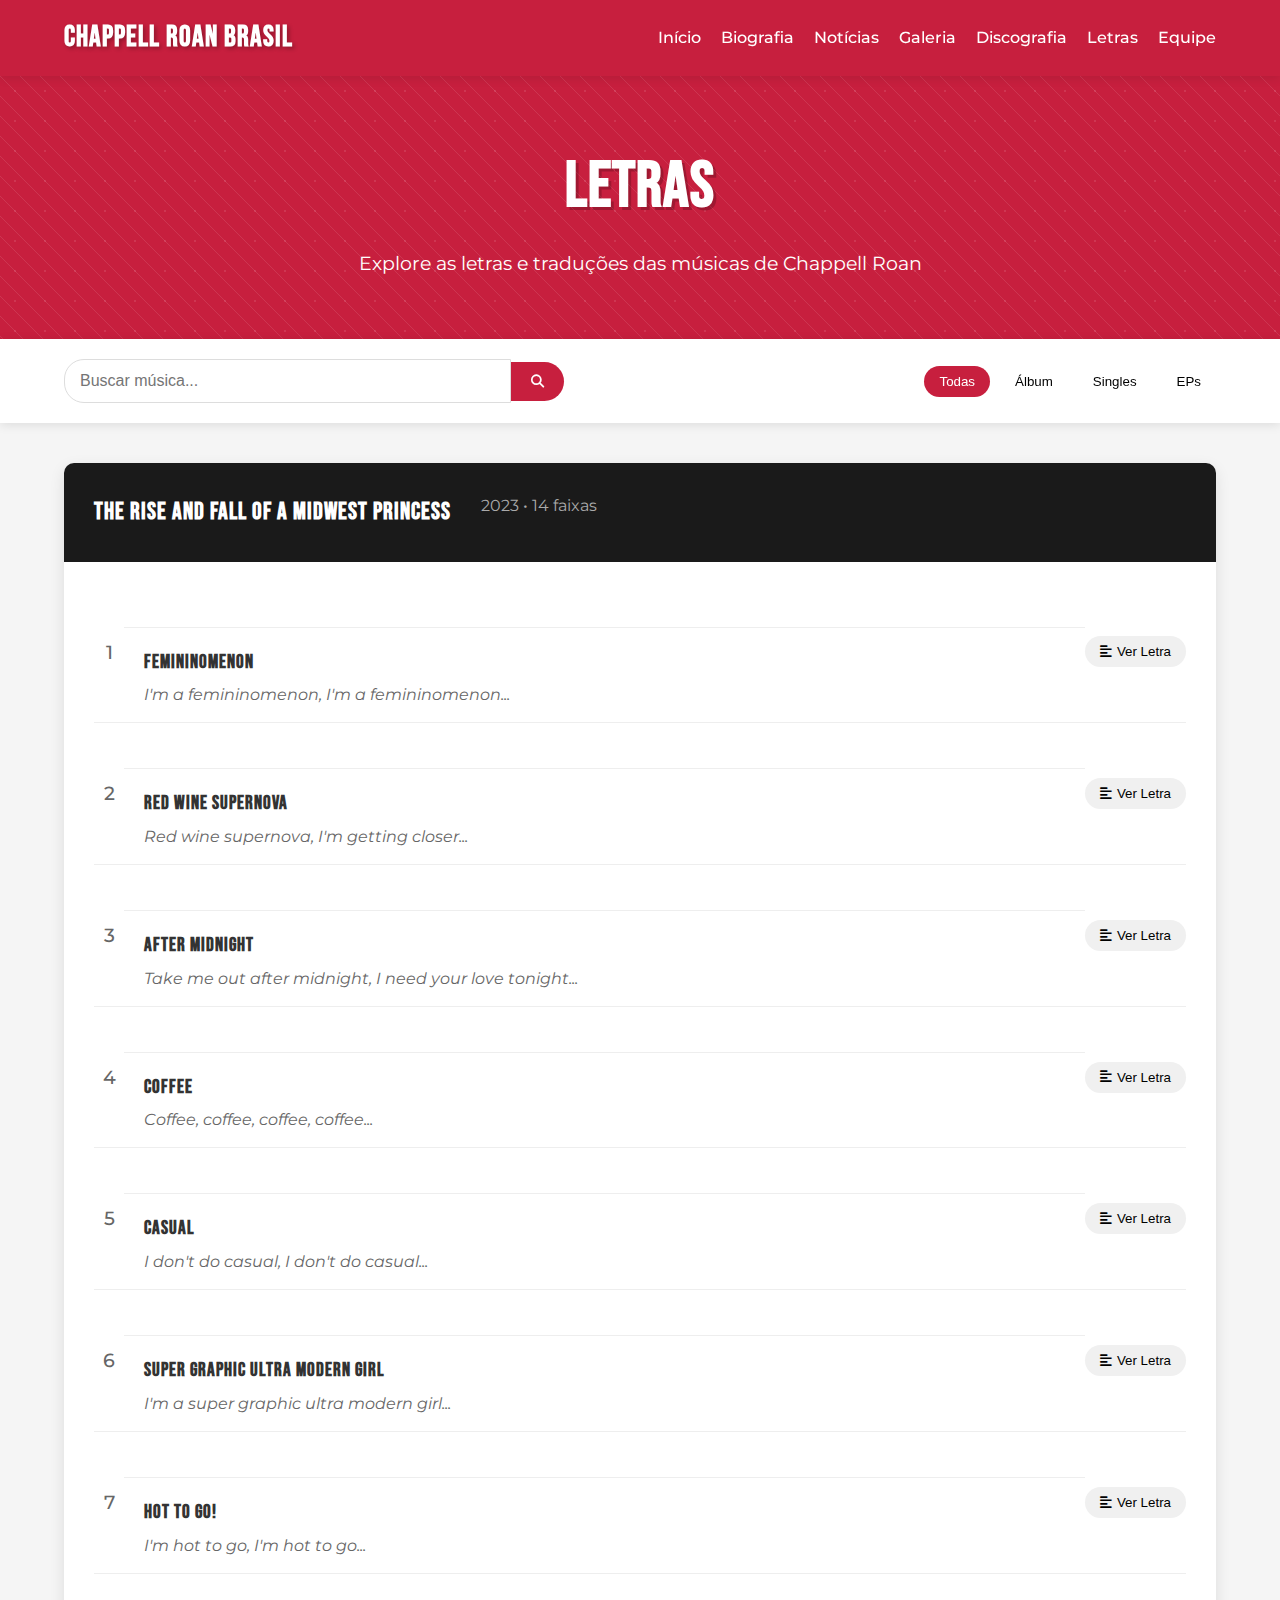
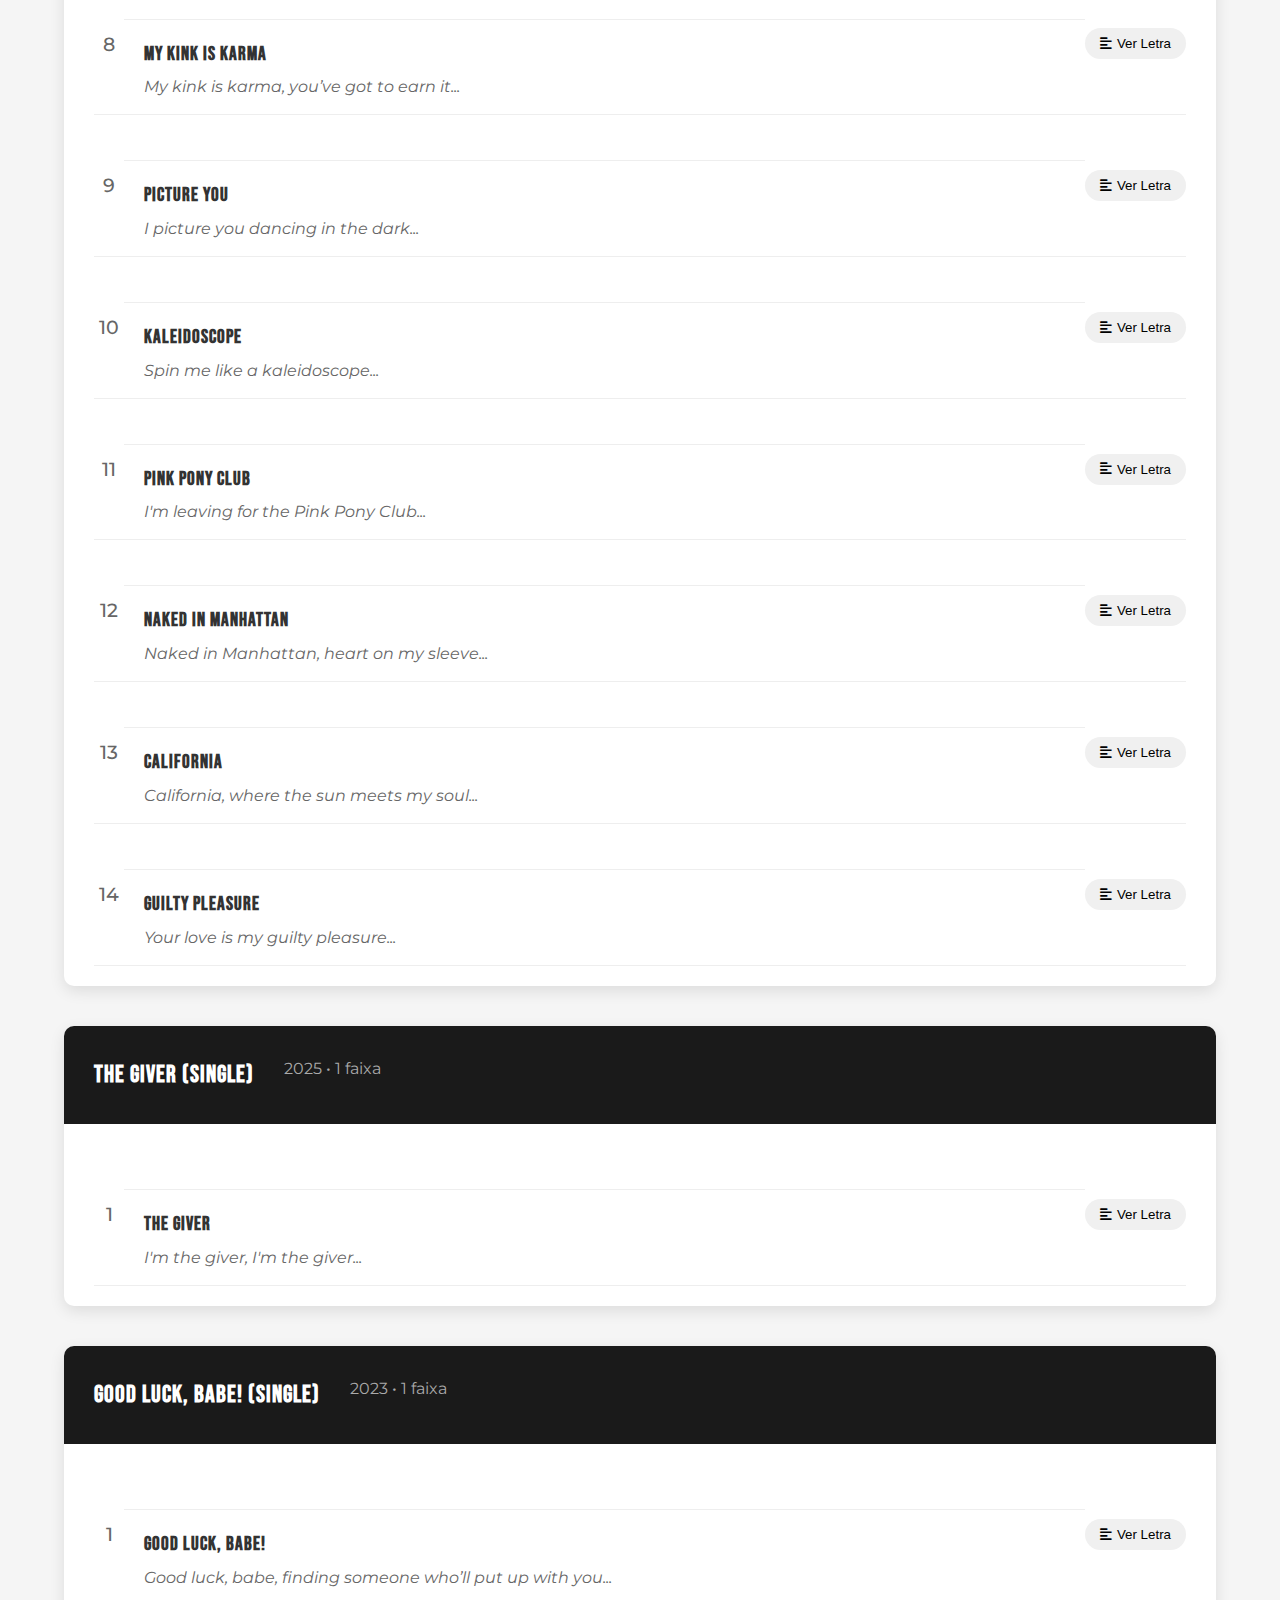
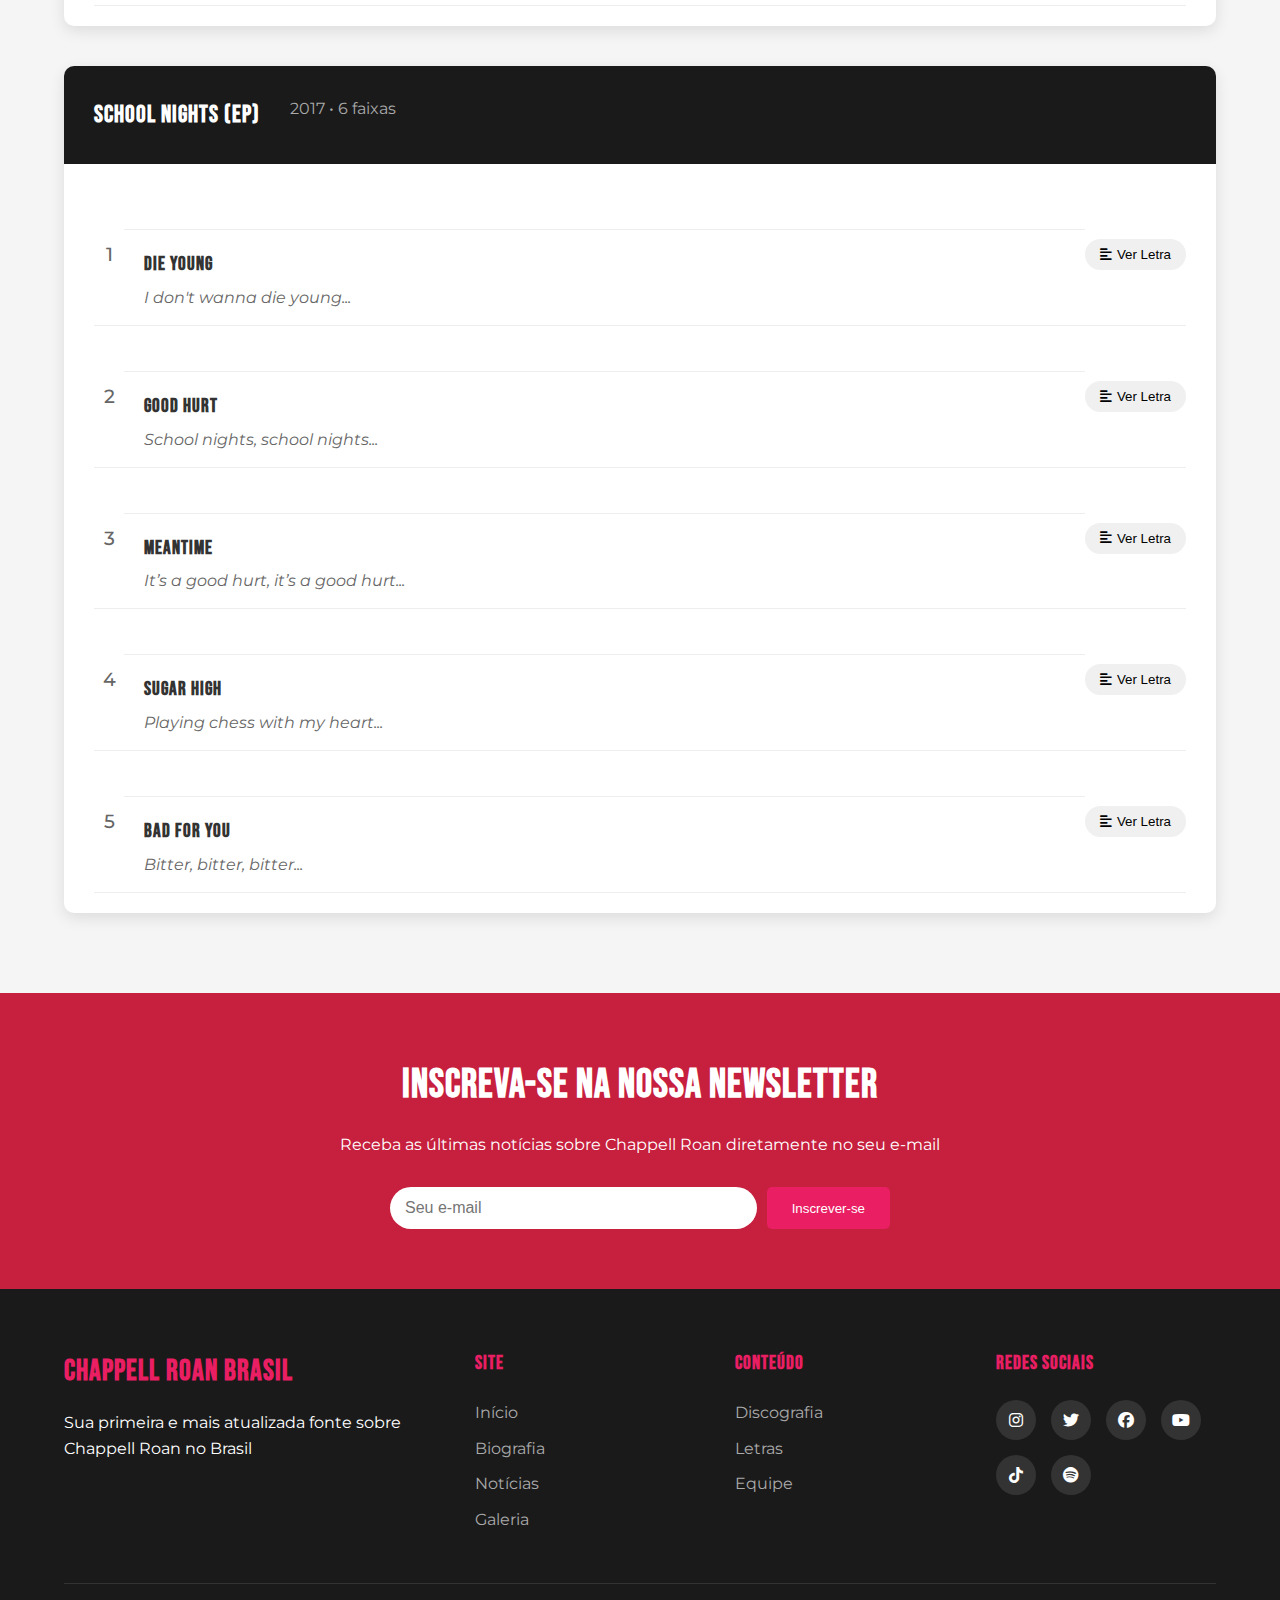
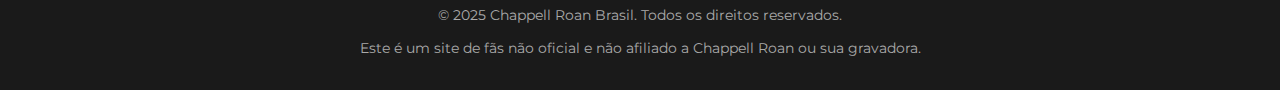
<file: letras.html>
<!DOCTYPE html>
<html lang="pt-BR">
<head>
  <meta charset="UTF-8">
  <meta name="viewport" content="width=device-width, initial-scale=1.0">
  <title>Letras - Chappell Roan Brasil</title>
  <link rel="stylesheet" href="./css/styles.css">
  <link rel="stylesheet" href="./css/letras.css">
  <link rel="stylesheet" href="https://cdnjs.cloudflare.com/ajax/libs/font-awesome/6.4.0/css/all.min.css">
  <link href="https://fonts.googleapis.com/css2?family=Bebas+Neue&family=Montserrat:wght@400;500;700&display=swap" rel="stylesheet">
</head>
<body>
  <header>
    <div class="logo-container">
      <h1>CHAPPELL ROAN BRASIL</h1>
    </div>
        <nav>
            <ul class="desktop-menu">
      <li><a href="index.html">Início</a></li>
      <li><a href="curiosidades.html">Biografia</a></li>
      <li><a href="noticias.html">Notícias</a></li>
      <li><a href="galeria.html">Galeria</a></li>
      <li><a href="discografia.html">Discografia</a></li>
      <li><a href="letras.html">Letras</a></li>
      <li><a href="sobre.html">Equipe</a></li>
            </ul>
            <div class="mobile-menu-btn">
                <i class="fas fa-bars"></i>
            </div>
        </nav>
    </header>

    <div class="mobile-menu">
        <ul>
      <li><a href="index.html">Início</a></li>
      <li><a href="curiosidades.html">Biografia</a></li>
      <li><a href="noticias.html">Notícias</a></li>
      <li><a href="galeria.html">Galeria</a></li>
      <li><a href="discografia.html">Discografia</a></li>
      <li><a href="letras.html">Letras</a></li>
      <li><a href="sobre.html">Equipe</a></li>
        </ul>
    </div>

  <section class="page-header">
    <div class="header-content">
      <h1>LETRAS</h1>
      <p>Explore as letras e traduções das músicas de Chappell Roan</p>
    </div>
  </section>

  <section class="lyrics-search">
    <div class="container">
      <div class="search-box">
        <input type="text" id="search-input" placeholder="Buscar música...">
        <button id="search-btn"><i class="fas fa-search"></i></button>
      </div>
      <div class="filter-options">
        <button class="filter-btn active" data-filter="all">Todas</button>
        <button class="filter-btn" data-filter="album">Álbum</button>
        <button class="filter-btn" data-filter="single">Singles</button>
        <button class="filter-btn" data-filter="ep">EPs</button>
      </div>
    </div>
  </section>

  <section class="lyrics-content">
    <div class="container">

      <!-- ÁLBUM -->
      <div class="lyrics-album" data-release-type="album">
        <div class="album-header">
          <h2>The Rise and Fall of a Midwest Princess</h2>
          <p class="album-year">2023 • 14 faixas</p>
        </div>
        <div class="songs-list">

          <!-- 1 -->
          <div class="song-item" data-song="femininomenon">
            <div class="song-number">1</div>
            <div class="song-info">
              <h3>Femininomenon</h3>
              <div class="song-preview">
                <p class="lyrics-excerpt">I'm a femininomenon, I'm a femininomenon...</p>
              </div>
            </div>
            <div class="song-actions">
              <button class="btn-view-lyrics"><i class="fas fa-align-left"></i> Ver Letra</button>
            </div>
            <div class="song-data" hidden>
              <div class="full-lyrics">Same old story, time again
Got so close but then you lost it
Should've listened to your friends
'Bout his girlfriend back in Boston

You sent him pictures and playlists and phone sex
He disappeared from the second that you said
"Let's get coffee, let's meet up"
I'm so sick of online love

And I don't understand
Why can't any man

Hit it like, get it hot
Make a bitch, it's a fem
Hit it like, get it hot
Make a bitch, it's a- (um, can you play a song with a fucking beat?)

<span class="chorus">(Hit it like) hit it like rom-pom-pom-pom
(Get it hot) get it hot like Papa John
(Make a bitch) make a bitch go on and on
(It's a fem) it's a femininomenon</span>

<span class="chorus">(Hit it like) hit it like rom-pom-pom-pom
(Get it hot) get it hot like Papa John
(Make a bitch) make a bitch go on and on
(It's a fem) it's a femininomenon</span>

So let's say it's working out
You pretend to love his mother
Lying to your friends about
How he's such a goddamn good lover

Stuck in the suburbs, you're folding his laundry
You got what you wanted, so stop feeling sorry
Crying at the nail salon
I'm so sick of online love

And I don't understand
Why can't any man

Hit it like, get it hot
Make a bitch, it's a fem
Hit it like, get it hot
Make a bitch, it's a- (dude, can you play a song with a fucking beat?)

<span class="chorus">(Hit it like) hit it like rom-pom-pom-pom
(Get it hot) get it hot like Papa John
(Make a bitch) make a bitch go on and on
(It's a fem) it's a femininomenon</span>

<span class="bridge">Ladies, you know what I mean
And you know what you need
And so does he
But does it happen? (No)
But does it happen? (No)
Well, what we really need is
A femininomenon (a what?)
A femininomenon</span>

<span class="chorus">(Hit it like) hit it like rom-pom-pom-pom
(Get it hot) get it hot like Papa John
(Make a bitch) make a bitch go on and on
(It's a fem) it's a femininomenon</span>

Did you hear me? Play the fucking beat!

<span class="chorus">(Hit it like) hit it like rom-pom-pom-pom
(Get it hot) get it hot like Papa John
(Make a bitch) make a bitch go on and on
(It's a fem) it's a femininomenon</span>

Hit it like (oh-oh-oh), get it hot
Make a bitch, it's a fem (it's a femininomenon)
Hit it like (oh-oh-oh), get it hot
Make a bitch, it's a fem, fem, fem</div>
              <div class="full-translation">A mesma velha história, outra vez
Chegou tão perto, mas aí você perdeu
Deveria ter ouvido seus amigos
Sobre a namorada dele em Boston

Você enviou fotos para ele, playlists e sexo por telefone
Ele desapareceu no segundo em que você disse
"Vamos tomar um café, vamos nos encontrar"
Estou tão farta do amor online

E não entendo
Por que nenhum homem pode

Chegar assim, esquentando
Fazer uma vadia, é um fem...
Chegar assim, esquentando
Fazer uma vadia, é um—

<span class="chorus">(Chegar assim) Chegar assim rom-pom-pom-pom
(Esquentando) Esquentando como Papa John
(Fazer uma vadia) Fazer uma vadia repetir várias vezes
(É um fem) É um femininomenon</span>

Então digamos que está dando certo
Você finge amar a mãe dele
Mente para seus amigos sobre como
ele é um amante tão bom

Presa nos subúrbios, você está dobrando a roupa dele
Conseguiu o que queria, então pare de sentir pena
Chorando no salão de beleza
Estou tão farta do amor online

<span class="bridge">Senhoras, vocês sabem o que quero dizer
E você sabe o que precisa
E ele também
Mas isso acontece? (Não)
Mas isso acontece? (Não)
Bem, o que realmente precisamos é de um femininomenon</span>

Chegar assim, esquentando
Fazer uma vadia, é um fem... (é um femininomenon)
Chegar assim, esquentando
Fazer uma vadia, é um fem, fem, fem, fem...</div>
              <div class="analysis">
                Celebra o poder feminino e a singularidade.
              </div>
              <div class="composers">Chappell Roan; Dan Nigro</div>
              <div class="producers">Dan Nigro</div>
              <ul class="facts">
                <li>Primeiro single do álbum</li>
                <li>Título é fusão de 'feminine' + 'phenomenon'</li>
              </ul>
            </div>
          </div>

          <!-- 2 -->
          <div class="song-item" data-song="red-wine-supernova">
            <div class="song-number">2</div>
            <div class="song-info">
              <h3>Red Wine Supernova</h3>
              <div class="song-preview">
                <p class="lyrics-excerpt">Red wine supernova, I'm getting closer...</p>
              </div>
            </div>
            <div class="song-actions">
              <button class="btn-view-lyrics"><i class="fas fa-align-left"></i> Ver Letra</button>
            </div>
            <div class="song-data" hidden>
              <div class="full-lyrics">
                [LETRA COMPLETA AQUI]
              </div>
              <div class="full-translation">
                [TRADUÇÃO COMPLETA AQUI]
              </div>
              <div class="analysis">
                Metáfora para êxtase e intoxicação emocional.
              </div>
              <div class="composers">Chappell Roan; Dan Nigro</div>
              <div class="producers">Dan Nigro</div>
              <ul class="facts">
                <li>Faixa #2 do álbum</li>
                <li>Inspiração em viagens noturnas</li>
              </ul>
            </div>
          </div>

          <!-- 3 -->
          <div class="song-item" data-song="after-midnight">
            <div class="song-number">3</div>
            <div class="song-info">
              <h3>After Midnight</h3>
              <div class="song-preview">
                <p class="lyrics-excerpt">Take me out after midnight, I need your love tonight...</p>
              </div>
            </div>
            <div class="song-actions">
              <button class="btn-view-lyrics"><i class="fas fa-align-left"></i> Ver Letra</button>
            </div>
            <div class="song-data" hidden>
              <div class="full-lyrics">
                [LETRA COMPLETA AQUI]
              </div>
              <div class="full-translation">
                [TRADUÇÃO COMPLETA AQUI]
              </div>
              <div class="analysis">
                Retrata a ânsia por conexão íntima à noite.
              </div>
              <div class="composers">Chappell Roan; Dan Nigro</div>
              <div class="producers">Dan Nigro</div>
              <ul class="facts">
                <li>Faixa #3 do álbum</li>
                <li>Elementos de synth-pop</li>
              </ul>
            </div>
          </div>

          <!-- 4 -->
          <div class="song-item" data-song="coffee">
            <div class="song-number">4</div>
            <div class="song-info">
              <h3>Coffee</h3>
              <div class="song-preview">
                <p class="lyrics-excerpt">Coffee, coffee, coffee, coffee...</p>
              </div>
            </div>
            <div class="song-actions">
              <button class="btn-view-lyrics"><i class="fas fa-align-left"></i> Ver Letra</button>
            </div>
            <div class="song-data" hidden>
              <div class="full-lyrics">
                [LETRA COMPLETA AQUI]
              </div>
              <div class="full-translation">
                [TRADUÇÃO COMPLETA AQUI]
              </div>
              <div class="analysis">
                Enfatiza dependência e rotina.
              </div>
              <div class="composers">Chappell Roan; Dan Nigro</div>
              <div class="producers">Dan Nigro</div>
              <ul class="facts">
                <li>Faixa #4 do álbum</li>
                <li>Produção minimalista</li>
              </ul>
            </div>
          </div>

          <!-- 5 -->
          <div class="song-item" data-song="casual">
            <div class="song-number">5</div>
            <div class="song-info">
              <h3>Casual</h3>
              <div class="song-preview">
                <p class="lyrics-excerpt">I don't do casual, I don't do casual...</p>
              </div>
            </div>
            <div class="song-actions">
              <button class="btn-view-lyrics"><i class="fas fa-align-left"></i> Ver Letra</button>
            </div>
            <div class="song-data" hidden>
              <div class="full-lyrics">
                [LETRA COMPLETA AQUI]
              </div>
              <div class="full-translation">
                [TRADUÇÃO COMPLETA AQUI]
              </div>
              <div class="analysis">
                Declara preferência por relações profundas.
              </div>
              <div class="composers">Chappell Roan; Dan Nigro</div>
              <div class="producers">Dan Nigro</div>
              <ul class="facts">
                <li>Faixa #5 do álbum</li>
                <li>Sample de batida retrô</li>
              </ul>
            </div>
          </div>

          <!-- 6 -->
          <div class="song-item" data-song="super-graphic-ultra-modern-girl">
            <div class="song-number">6</div>
            <div class="song-info">
              <h3>Super Graphic Ultra Modern Girl</h3>
              <div class="song-preview">
                <p class="lyrics-excerpt">I'm a super graphic ultra modern girl...</p>
              </div>
            </div>
            <div class="song-actions">
              <button class="btn-view-lyrics"><i class="fas fa-align-left"></i> Ver Letra</button>
            </div>
            <div class="song-data" hidden>
              <div class="full-lyrics">
                [LETRA COMPLETA AQUI]
              </div>
              <div class="full-translation">
                [TRADUÇÃO COMPLETA AQUI]
              </div>
              <div class="analysis">
                Comentário sobre identidade na era digital.
              </div>
              <div class="composers">Chappell Roan; Dan Nigro</div>
              <div class="producers">Dan Nigro</div>
              <ul class="facts">
                <li>Faixa #6 do álbum</li>
                <li>Videoclipe com estética futurista</li>
              </ul>
            </div>
          </div>

          <!-- 7 -->
          <div class="song-item" data-song="hot-to-go">
            <div class="song-number">7</div>
            <div class="song-info">
              <h3>Hot To Go!</h3>
              <div class="song-preview">
                <p class="lyrics-excerpt">I'm hot to go, I'm hot to go...</p>
              </div>
            </div>
            <div class="song-actions">
              <button class="btn-view-lyrics"><i class="fas fa-align-left"></i> Ver Letra</button>
            </div>
            <div class="song-data" hidden>
              <div class="full-lyrics">
                [LETRA COMPLETA AQUI]
              </div>
              <div class="full-translation">
                [TRADUÇÃO COMPLETA AQUI]
              </div>
              <div class="analysis">
                Expressa impaciência e desejo de mudança.
              </div>
              <div class="composers">Chappell Roan; Dan Nigro</div>
              <div class="producers">Dan Nigro</div>
              <ul class="facts">
                <li>Faixa #7 do álbum</li>
                <li>Explora sonoridade dance</li>
              </ul>
            </div>
          </div>

          <!-- 8 -->
          <div class="song-item" data-song="my-kink-is-karma">
            <div class="song-number">8</div>
            <div class="song-info">
              <h3>My Kink Is Karma</h3>
              <div class="song-preview">
                <p class="lyrics-excerpt">My kink is karma, you’ve got to earn it...</p>
              </div>
            </div>
            <div class="song-actions">
              <button class="btn-view-lyrics"><i class="fas fa-align-left"></i> Ver Letra</button>
            </div>
            <div class="song-data" hidden>
              <div class="full-lyrics">
                [LETRA COMPLETA AQUI]
              </div>
              <div class="full-translation">
                [TRADUÇÃO COMPLETA AQUI]
              </div>
              <div class="analysis">
                Metáfora de retribuição emocional.
              </div>
              <div class="composers">Chappell Roan; Dan Nigro</div>
              <div class="producers">Dan Nigro</div>
              <ul class="facts">
                <li>Faixa #8 do álbum</li>
                <li>Título polêmico chamou atenção da mídia</li>
              </ul>
            </div>
          </div>

          <!-- 9 -->
          <div class="song-item" data-song="picture-you">
            <div class="song-number">9</div>
            <div class="song-info">
              <h3>Picture You</h3>
              <div class="song-preview">
                <p class="lyrics-excerpt">I picture you dancing in the dark...</p>
              </div>
            </div>
            <div class="song-actions">
              <button class="btn-view-lyrics"><i class="fas fa-align-left"></i> Ver Letra</button>
            </div>
            <div class="song-data" hidden>
              <div class="full-lyrics">
                [LETRA COMPLETA AQUI]
              </div>
              <div class="full-translation">
                [TRADUÇÃO COMPLETA AQUI]
              </div>
              <div class="analysis">
                Lembra o poder da imaginação em ausências.
              </div>
              <div class="composers">Chappell Roan; Dan Nigro</div>
              <div class="producers">Dan Nigro</div>
              <ul class="facts">
                <li>Faixa #9 do álbum</li>
                <li>Influências de synth-wave</li>
              </ul>
            </div>
          </div>

          <!-- 10 -->
          <div class="song-item" data-song="kaleidoscope">
            <div class="song-number">10</div>
            <div class="song-info">
              <h3>Kaleidoscope</h3>
              <div class="song-preview">
                <p class="lyrics-excerpt">Spin me like a kaleidoscope...</p>
              </div>
            </div>
            <div class="song-actions">
              <button class="btn-view-lyrics"><i class="fas fa-align-left"></i> Ver Letra</button>
            </div>
            <div class="song-data" hidden>
              <div class="full-lyrics">
                [LETRA COMPLETA AQUI]
              </div>
              <div class="full-translation">
                [TRADUÇÃO COMPLETA AQUI]
              </div>
              <div class="analysis">
                Representa transformação emocional.
              </div>
              <div class="composers">Chappell Roan; Dan Nigro</div>
              <div class="producers">Dan Nigro</div>
              <ul class="facts">
                <li>Faixa #10 do álbum</li>
                <li>Uso de samples psicodélicos</li>
              </ul>
            </div>
          </div>

          <!-- 11 -->
          <div class="song-item" data-song="pink-pony-club">
            <div class="song-number">11</div>
            <div class="song-info">
              <h3>Pink Pony Club</h3>
              <div class="song-preview">
                <p class="lyrics-excerpt">I'm leaving for the Pink Pony Club...</p>
              </div>
            </div>
            <div class="song-actions">
              <button class="btn-view-lyrics"><i class="fas fa-align-left"></i> Ver Letra</button>
            </div>
            <div class="song-data" hidden>
              <div class="full-lyrics">
                [LETRA COMPLETA AQUI]
              </div>
              <div class="full-translation">
                [TRADUÇÃO COMPLETA AQUI]
              </div>
              <div class="analysis">
                Jornada de aceitação LGBTQ+ em clube drag.
              </div>
              <div class="composers">Chappell Roan; Dan Nigro</div>
              <div class="producers">Dan Nigro</div>
              <ul class="facts">
                <li>Single de 2020 incluído no álbum</li>
                <li>Videoclipe celebra cultura drag</li>
              </ul>
            </div>
          </div>

          <!-- 12 -->
          <div class="song-item" data-song="naked-in-manhattan">
            <div class="song-number">12</div>
            <div class="song-info">
              <h3>Naked In Manhattan</h3>
              <div class="song-preview">
                <p class="lyrics-excerpt">Naked in Manhattan, heart on my sleeve...</p>
              </div>
            </div>
            <div class="song-actions">
              <button class="btn-view-lyrics"><i class="fas fa-align-left"></i> Ver Letra</button>
            </div>
            <div class="song-data" hidden>
              <div class="full-lyrics">
                [LETRA COMPLETA AQUI]
              </div>
              <div class="full-translation">
                [TRADUÇÃO COMPLETA AQUI]
              </div>
              <div class="analysis">
                Descreve liberdade urbana e vulnerabilidade.
              </div>
              <div class="composers">Chappell Roan; Dan Nigro</div>
              <div class="producers">Dan Nigro</div>
              <ul class="facts">
                <li>Faixa #12 do álbum</li>
                <li>Referência à cidade de Nova York</li>
              </ul>
            </div>
          </div>

          <!-- 13 -->
          <div class="song-item" data-song="california">
            <div class="song-number">13</div>
            <div class="song-info">
              <h3>California</h3>
              <div class="song-preview">
                <p class="lyrics-excerpt">California, where the sun meets my soul...</p>
              </div>
            </div>
            <div class="song-actions">
              <button class="btn-view-lyrics"><i class="fas fa-align-left"></i> Ver Letra</button>
            </div>
            <div class="song-data" hidden>
              <div class="full-lyrics">
                [LETRA COMPLETA AQUI]
              </div>
              <div class="full-translation">
                [TRADUÇÃO COMPLETA AQUI]
              </div>
              <div class="analysis">
                Ode à esperança no Ocidente.
              </div>
              <div class="composers">Chappell Roan; Dan Nigro</div>
              <div class="producers">Dan Nigro</div>
              <ul class="facts">
                <li>Faixa #13 do álbum</li>
                <li>Homenagem ao estilo de vida californiano</li>
              </ul>
            </div>
          </div>

          <!-- 14 -->
          <div class="song-item" data-song="guilty-pleasure">
            <div class="song-number">14</div>
            <div class="song-info">
              <h3>Guilty Pleasure</h3>
              <div class="song-preview">
                <p class="lyrics-excerpt">Your love is my guilty pleasure...</p>
              </div>
            </div>
            <div class="song-actions">
              <button class="btn-view-lyrics"><i class="fas fa-align-left"></i> Ver Letra</button>
            </div>
            <div class="song-data" hidden>
              <div class="full-lyrics">
                [LETRA COMPLETA AQUI]
              </div>
              <div class="full-translation">
                [TRADUÇÃO COMPLETA AQUI]
              </div>
              <div class="analysis">
                Explora culpa associada a amores proibidos.
              </div>
              <div class="composers">Chappell Roan; Dan Nigro</div>
              <div class="producers">Dan Nigro</div>
              <ul class="facts">
                <li>Faixa #14 do álbum</li>
                <li>Título reflete dualidade prazer/culpa</li>
              </ul>
            </div>
          </div>

        </div>
      </div>

      <!-- SINGLE: The Giver -->
      <div class="lyrics-album" data-release-type="single">
        <div class="album-header">
          <h2>The Giver (Single)</h2>
          <p class="album-year">2025 • 1 faixa</p>
        </div>
        <div class="songs-list">
          <div class="song-item" data-song="the-giver">
            <div class="song-number">1</div>
            <div class="song-info">
              <h3>The Giver</h3>
              <div class="song-preview">
                <p class="lyrics-excerpt">I'm the giver, I'm the giver...</p>
              </div>
            </div>
            <div class="song-actions">
              <button class="btn-view-lyrics"><i class="fas fa-align-left"></i> Ver Letra</button>
            </div>
            <div class="song-data" hidden>
              <div class="full-lyrics">
                [LETRA COMPLETA AQUI]
              </div>
              <div class="full-translation">
                [TRADUÇÃO COMPLETA AQUI]
              </div>
              <div class="analysis">
                Esgotamento emocional em doações unilaterais.
              </div>
              <div class="composers">Chappell Roan; Dan Nigro</div>
              <div class="producers">Dan Nigro</div>
              <ul class="facts">
                <li>Single de 2025</li>
                <li>Produção de Dan Nigro</li>
              </ul>
            </div>
          </div>
        </div>
      </div>

      <!-- SINGLE: Good Luck, Babe! -->
      <div class="lyrics-album" data-release-type="single">
        <div class="album-header">
          <h2>Good Luck, Babe! (Single)</h2>
          <p class="album-year">2023 • 1 faixa</p>
        </div>
        <div class="songs-list">
          <div class="song-item" data-song="good-luck-babe">
            <div class="song-number">1</div>
            <div class="song-info">
              <h3>Good Luck, Babe!</h3>
              <div class="song-preview">
                <p class="lyrics-excerpt">Good luck, babe, finding someone who’ll put up with you...</p>
              </div>
            </div>
            <div class="song-actions">
              <button class="btn-view-lyrics"><i class="fas fa-align-left"></i> Ver Letra</button>
            </div>
            <div class="song-data" hidden>
              <div class="full-lyrics">
                [LETRA COMPLETA AQUI]
              </div>
              <div class="full-translation">
                [TRADUÇÃO COMPLETA AQUI]
              </div>
              <div class="analysis">
                Despedida sarcástica a parceiro tóxico.
              </div>
              <div class="composers">Chappell Roan; Dan Nigro</div>
              <div class="producers">Dan Nigro</div>
              <ul class="facts">
                <li>Single de 2023</li>
                <li>Viralizou no TikTok</li>
              </ul>
            </div>
          </div>
        </div>
      </div>

      <!-- EP: School Nights -->
      <div class="lyrics-album" data-release-type="ep">
        <div class="album-header">
          <h2>School Nights (EP)</h2>
          <p class="album-year">2017 • 6 faixas</p>
        </div>
        <div class="songs-list">
          <div class="song-item" data-song="die-young">
            <div class="song-number">1</div>
            <div class="song-info">
              <h3>Die Young</h3>
              <div class="song-preview">
                <p class="lyrics-excerpt">I don't wanna die young...</p>
              </div>
            </div>
            <div class="song-actions">
              <button class="btn-view-lyrics"><i class="fas fa-align-left"></i> Ver Letra</button>
            </div>
            <div class="song-data" hidden>
              <div class="full-lyrics">
                [LETRA COMPLETA AQUI]
              </div>
              <div class="full-translation">
                [TRADUÇÃO COMPLETA AQUI]
              </div>
              <div class="analysis">
                Reflexão sobre mortalidade e plenitude.
              </div>
              <div class="composers">Chappell Roan; Dan Nigro</div>
              <div class="producers">Dan Nigro</div>
              <ul class="facts">
                <li>Faixa #1 do EP</li>
                <li>Escrita quando Chappell tinha 17 anos</li>
              </ul>
            </div>
          </div>

          <div class="song-item" data-song="school-nights">
            <div class="song-number">2</div>
            <div class="song-info">
              <h3>Good Hurt</h3>
              <div class="song-preview">
                <p class="lyrics-excerpt">School nights, school nights...</p>
              </div>
            </div>
            <div class="song-actions">
              <button class="btn-view-lyrics"><i class="fas fa-align-left"></i> Ver Letra</button>
            </div>
            <div class="song-data" hidden>
              <div class="full-lyrics">
                [LETRA COMPLETA AQUI]
              </div>
              <div class="full-translation">
                [TRADUÇÃO COMPLETA AQUI]
              </div>
              <div class="analysis">
                Ritual de liberação juvenil pós-colégio.
              </div>
              <div class="composers">Chappell Roan; Dan Nigro</div>
              <div class="producers">Dan Nigro</div>
              <ul class="facts">
                <li>Faixa #2 do EP</li>
                <li>Vibe indie-pop</li>
              </ul>
            </div>
          </div>

          <div class="song-item" data-song="good-hurt">
            <div class="song-number">3</div>
            <div class="song-info">
              <h3>Meantime</h3>
              <div class="song-preview">
                <p class="lyrics-excerpt">It’s a good hurt, it’s a good hurt...</p>
              </div>
            </div>
            <div class="song-actions">
              <button class="btn-view-lyrics"><i class="fas fa-align-left"></i> Ver Letra</button>
            </div>
            <div class="song-data" hidden>
              <div class="full-lyrics">
                [LETRA COMPLETA AQUI]
              </div>
              <div class="full-translation">
                [TRADUÇÃO COMPLETA AQUI]
              </div>
              <div class="analysis">
                Dualidade entre dor emocional e crescimento.
              </div>
              <div class="composers">Chappell Roan; Dan Nigro</div>
              <div class="producers">Dan Nigro</div>
              <ul class="facts">
                <li>Faixa #3 do EP</li>
                <li>Tom introspectivo</li>
              </ul>
            </div>
          </div>

          <div class="song-item" data-song="chess">
            <div class="song-number">4</div>
            <div class="song-info">
              <h3>Sugar High</h3>
              <div class="song-preview">
                <p class="lyrics-excerpt">Playing chess with my heart...</p>
              </div>
            </div>
            <div class="song-actions">
              <button class="btn-view-lyrics"><i class="fas fa-align-left"></i> Ver Letra</button>
            </div>
            <div class="song-data" hidden>
              <div class="full-lyrics">
                [LETRA COMPLETA AQUI]
              </div>
              <div class="full-translation">
                [TRADUÇÃO COMPLETA AQUI]
              </div>
              <div class="analysis">
                Metáfora de estratégia em relacionamentos.
              </div>
              <div class="composers">Chappell Roan; Dan Nigro</div>
              <div class="producers">Dan Nigro</div>
              <ul class="facts">
                <li>Faixa #4 do EP</li>
                <li>Referências a jogos mentais</li>
              </ul>
            </div>
          </div>

          <div class="song-item" data-song="bitter">
            <div class="song-number">5</div>
            <div class="song-info">
              <h3>Bad for You</h3>
              <div class="song-preview">
                <p class="lyrics-excerpt">Bitter, bitter, bitter...</p>
              </div>
            </div>
            <div class="song-actions">
              <button class="btn-view-lyrics"><i class="fas fa-align-left"></i> Ver Letra</button>
            </div>
            <div class="song-data" hidden>
              <div class="full-lyrics">
                [LETRA COMPLETA AQUI]
              </div>
              <div class="full-translation">
                [TRADUÇÃO COMPLETA AQUI]
              </div>
              <div class="analysis">
                Expressa ressentimento remanescente.
              </div>
              <div class="composers">Chappell Roan; Dan Nigro</div>
              <div class="producers">Dan Nigro</div>
              <ul class="facts">
                <li>Faixa #5 do EP</li>
                <li>Vocal rasgado</li>
              </ul>
            </div>
          </div>

        </div>
      </div>

    </div>
  </section>

  <!-- Modal -->
  <div id="lyrics-modal" class="modal">
    <div class="modal-content">
      <div class="modal-header">
        <h2 id="modal-song-title"></h2>
        <button class="close-modal">&times;</button>
      </div>
      <div class="modal-body">
        <div class="lyrics-tabs">
          <button class="lyrics-tab active" data-tab="original">Original</button>
          <button class="lyrics-tab" data-tab="traducao">Tradução</button>
          <button class="lyrics-tab" data-tab="analise">Análise</button>
        </div>
        <div class="lyrics-content">
          <div id="original-lyrics" class="lyrics-tab-content active">
            <p id="modal-lyrics-excerpt"></p>
          </div>
          <div id="traducao-lyrics" class="lyrics-tab-content">
            <p id="modal-translation-excerpt"></p>
          </div>
          <div id="analise-lyrics" class="lyrics-tab-content">
            <p id="modal-song-analysis"></p>
            <h4>Compositores</h4><p id="modal-composers"></p>
            <h4>Produtores</h4><p id="modal-producers"></p>
            <h4>Curiosidades</h4><ul id="song-facts-list"></ul>
          </div>
        </div>
      </div>
    </div>
  </div>
<section class="newsletter">
    <div class="newsletter-content">
      <h2>Inscreva-se na nossa Newsletter</h2>
      <p>Receba as últimas notícias sobre Chappell Roan diretamente no seu e-mail</p>
      <form id="newsletter-form">
        <input type="email" placeholder="Seu e-mail" required>
        <button type="submit" class="btn">Inscrever-se</button>
      </form>
    </div>
  </section>

  <footer>
    <div class="footer-content">
      <div class="footer-logo">
        <h2>CHAPPELL ROAN BRASIL</h2>
        <p>Sua primeira e mais atualizada fonte sobre Chappell Roan no Brasil</p>
      </div>
      <div class="footer-links">
                <div class="footer-column">
                    <h3>Site</h3>
                    <ul>
                    <li><a href="index.html">Início</a></li>
                    <li><a href="curiosidades.html">Biografia</a></li>
                    <li><a href="noticias.html">Notícias</a></li>
                    <li><a href="galeria.html">Galeria</a></li>
                    </ul>
                </div>
                <div class="footer-column">
                    <h3>Conteúdo</h3>
                    <ul>
                    <li><a href="discografia.html">Discografia</a></li>
                    <li><a href="letras.html">Letras</a></li>
                    <li><a href="sobre.html">Equipe</a></li>
                    </ul>
                </div>
        <div class="footer-column">
          <h3>Redes Sociais</h3>
          <div class="social-links">
            <a href="#"><i class="fab fa-instagram"></i></a>
            <a href="#"><i class="fab fa-twitter"></i></a>
            <a href="#"><i class="fab fa-facebook"></i></a>
            <a href="#"><i class="fab fa-youtube"></i></a>
            <a href="#"><i class="fab fa-tiktok"></i></a>
            <a href="#"><i class="fab fa-spotify"></i></a>
          </div>
        </div>
      </div>
    </div>
    <div class="footer-bottom">
      <p>&copy; 2025 Chappell Roan Brasil. Todos os direitos reservados.</p>
      <p>Este é um site de fãs não oficial e não afiliado a Chappell Roan ou sua gravadora.</p>
    </div>
  </footer>
  <script src="./js/letras.js"></script>
</body>
</html>
</file>
<file: css/letras.css>
.page-header {
  background-color: #c71f3e;
  color: white;
  padding: 60px 5%;
  text-align: center;
  position: relative;
  overflow: hidden;
}

.page-header::before {
  content: "";
  position: absolute;
  top: 0;
  left: 0;
  width: 100%;
  height: 100%;
  background-image: radial-gradient(circle, rgba(255, 255, 255, 0.1) 1px, transparent 1px),
    linear-gradient(45deg, transparent 49%, rgba(255, 255, 255, 0.1) 49%, rgba(255, 255, 255, 0.1) 51%, transparent 51%);
  background-size: 30px 30px, 20px 20px;
  z-index: 1;
  animation: starTwinkle 3s infinite alternate;
}

@keyframes starTwinkle {
  0% {
    opacity: 0.5;
  }
  100% {
    opacity: 1;
  }
}

.header-content {
  position: relative;
  z-index: 2;
}

.page-header h1 {
  font-size: 4rem;
  margin-bottom: 10px;
  text-shadow: 3px 3px 0 rgba(0, 0, 0, 0.2);
}

.page-header p {
  font-size: 1.2rem;
  max-width: 600px;
  margin: 0 auto;
}

/* Busca de letras */
.lyrics-search {
  background-color: white;
  padding: 20px 5%;
  box-shadow: 0 2px 10px rgba(0, 0, 0, 0.1);
  position: sticky;
  top: 70px;
  z-index: 900;
}

.container {
  max-width: 1200px;
  margin: 0 auto;
}

.lyrics-search .container {
  display: flex;
  justify-content: space-between;
  align-items: center;
  flex-wrap: wrap;
  gap: 20px;
}

.search-box {
  display: flex;
  align-items: center;
  flex: 1;
  max-width: 500px;
}

#search-input {
  padding: 12px 15px;
  border: 1px solid #ddd;
  border-radius: 20px 0 0 20px;
  width: 100%;
  font-size: 1rem;
}

#search-btn {
  background-color: #c71f3e;
  color: white;
  border: none;
  padding: 12px 20px;
  border-radius: 0 20px 20px 0;
  cursor: pointer;
}

.filter-options {
  display: flex;
  gap: 10px;
  flex-wrap: wrap;
}

.filter-btn {
  background: none;
  border: none;
  padding: 8px 15px;
  border-radius: 20px;
  cursor: pointer;
  font-weight: 500;
  transition: all 0.3s ease;
}

.filter-btn:hover {
  background-color: #f5f5f5;
}

.filter-btn.active {
  background-color: #c71f3e;
  color: white;
}

/* Conteúdo de letras */
.lyrics-content {
  padding: 40px 5%;
  background-color: #f5f5f5;
}

.copyright-notice {
  background-color: #fff3cd;
  border: 1px solid #ffeeba;
  color: #856404;
  padding: 15px;
  border-radius: 5px;
  margin-bottom: 30px;
  display: flex;
  align-items: center;
  gap: 15px;
}

.copyright-notice i {
  font-size: 1.5rem;
}

.lyrics-album {
  background-color: white;
  border-radius: 10px;
  overflow: hidden;
  margin-bottom: 40px;
  box-shadow: 0 5px 15px rgba(0, 0, 0, 0.1);
}

.album-header {
  display: flex;
  flex-wrap: wrap;
  padding: 30px;
  gap: 30px;
  background-color: #1a1a1a;
  color: white;
}

.album-cover {
  flex: 0 1 200px;
  position: relative;
  border-radius: 5px;
  overflow: hidden;
  box-shadow: 0 5px 15px rgba(0, 0, 0, 0.3);
}

.album-cover img {
  width: 100%;
  display: block;
}

.album-info {
  flex: 1 1 300px;
}

.album-info h2 {
  font-size: 2rem;
  margin-bottom: 10px;
}

.album-year,
.album-tracks {
  color: #aaa;
  margin-bottom: 5px;
}

.songs-list {
  padding: 20px 30px;
}

.song-item {
  display: flex;
  align-items: center;
  padding: 15px 0;
  border-bottom: 1px solid #eee;
  transition: background-color 0.3s ease;
}

.song-item:hover {
  background-color: #f9f9f9;
}

.song-number {
  width: 30px;
  text-align: center;
  font-weight: 500;
  color: #666;
  font-size: 1.2rem;
}

.song-info {
  flex: 1;
  padding: 0 20px;
}

.song-info h3 {
  font-size: 1.2rem;
  margin-bottom: 5px;
  color: #333;
}

.song-preview {
  color: #666;
  font-style: italic;
}

.lyrics-excerpt {
  margin: 0;
  line-height: 1.5;
}

.song-actions {
  display: flex;
  gap: 10px;
  align-items: center;
}

.btn-view-lyrics {
  background-color: #f0f0f0;
  border: none;
  padding: 8px 15px;
  border-radius: 20px;
  cursor: pointer;
  font-weight: 500;
  transition: all 0.3s ease;
  display: flex;
  align-items: center;
  gap: 5px;
}

.btn-view-lyrics:hover {
  background-color: #e0e0e0;
}

.btn-play-song {
  width: 40px;
  height: 40px;
  border-radius: 50%;
  background-color: #c71f3e;
  color: white;
  border: none;
  display: flex;
  align-items: center;
  justify-content: center;
  cursor: pointer;
  transition: all 0.3s ease;
}

.btn-play-song:hover {
  background-color: #a51a33;
  transform: scale(1.05);
}

/* Modal de letras */
.modal {
  display: none;
  position: fixed;
  top: 0;
  left: 0;
  width: 100%;
  height: 100%;
  background-color: rgba(0, 0, 0, 0.7);
  z-index: 1000;
  overflow-y: auto;
}

.modal.active {
  display: block;
}

.modal-content {
  background-color: white;
  margin: 50px auto;
  max-width: 800px;
  border-radius: 10px;
  overflow: hidden;
  box-shadow: 0 5px 30px rgba(0, 0, 0, 0.3);
  animation: modalFadeIn 0.3s ease;
}

@keyframes modalFadeIn {
  from {
    opacity: 0;
    transform: translateY(-50px);
  }
  to {
    opacity: 1;
    transform: translateY(0);
  }
}

.modal-header {
  background-color: #c71f3e;
  color: white;
  padding: 20px 30px;
  display: flex;
  justify-content: space-between;
  align-items: center;
}

.modal-header h2 {
  font-size: 1.8rem;
  margin: 0;
}

.close-modal {
  background: none;
  border: none;
  color: white;
  font-size: 2rem;
  cursor: pointer;
  line-height: 1;
}

.modal-body {
  padding: 30px;
}

.lyrics-tabs {
  display: flex;
  border-bottom: 1px solid #eee;
  margin-bottom: 20px;
}

.lyrics-tab {
  padding: 10px 20px;
  background: none;
  border: none;
  cursor: pointer;
  font-weight: 500;
  color: #666;
  border-bottom: 3px solid transparent;
  transition: all 0.3s ease;
}

.lyrics-tab.active {
  color: #c71f3e;
  border-bottom-color: #c71f3e;
}

.lyrics-tab-content {
  display: none;
  line-height: 1.8;
  white-space: pre-line;
  font-family: "Montserrat", sans-serif;
  font-size: 15px;
  color: #2c2c2c;
  max-height: 400px;
  overflow-y: auto;
  padding: 20px;
  background: #f9f9f9;
  border-radius: 8px;
}

.lyrics-tab-content.active {
  display: block;
}

/* Formatação específica para letras */
.lyrics-tab-content .chorus {
  font-weight: 500;
  color: #c71f3e;
  margin: 20px 0;
  padding-left: 10px;
  border-left: 3px solid #c71f3e;
  display: block;
}

.lyrics-tab-content .bridge {
  font-style: italic;
  margin: 20px 0;
  padding: 15px;
  background: rgba(199, 31, 62, 0.1);
  border-radius: 5px;
  display: block;
}

/* Scrollbar customizada */
.lyrics-tab-content::-webkit-scrollbar {
  width: 6px;
}

.lyrics-tab-content::-webkit-scrollbar-track {
  background: #f1f1f1;
  border-radius: 3px;
}

.lyrics-tab-content::-webkit-scrollbar-thumb {
  background: #c71f3e;
  border-radius: 3px;
}

.lyrics-tab-content::-webkit-scrollbar-thumb:hover {
  background: #b02a5b;
}

.lyrics-notice {
  background-color: #f9f9f9;
  padding: 15px;
  border-radius: 5px;
  margin-bottom: 20px;
  color: #666;
  display: flex;
  align-items: center;
  gap: 10px;
}

.lyrics-notice i {
  font-size: 1.5rem;
  color: #c71f3e;
}

.lyrics-preview {
  padding: 20px;
  background-color: #f5f5f5;
  border-radius: 5px;
  margin-bottom: 20px;
}

.lyrics-official-links {
  margin-top: 20px;
  text-align: center;
}

.official-links {
  display: flex;
  justify-content: center;
  gap: 15px;
  margin-top: 10px;
}

.official-link {
  display: flex;
  align-items: center;
  gap: 5px;
  padding: 8px 15px;
  background-color: #f0f0f0;
  border-radius: 20px;
  color: #333;
  text-decoration: none;
  transition: all 0.3s ease;
}

.official-link:hover {
  background-color: #e0e0e0;
  transform: translateY(-2px);
}

.translation-info {
  margin-top: 20px;
  font-size: 0.9rem;
  color: #666;
}

.song-analysis {
  margin-bottom: 20px;
  line-height: 1.8;
}

.song-facts {
  background-color: #f5f5f5;
  padding: 20px;
  border-radius: 5px;
}

.song-facts h4 {
  margin-top: 0;
  margin-bottom: 10px;
  color: #c71f3e;
}

.song-facts ul {
  padding-left: 20px;
}

.song-facts li {
  margin-bottom: 8px;
}

.song-info {
  margin-top: 30px;
  border-top: 1px solid #eee;
  padding-top: 20px;
}

.song-details {
  margin-bottom: 20px;
}

.song-details p {
  margin-bottom: 5px;
}

.lyrics-actions {
  display: flex;
  flex-wrap: wrap;
  gap: 10px;
  margin: 20px 0;
}

.btn {
  padding: 10px 20px;
  border-radius: 5px;
  border: none;
  cursor: pointer;
  font-weight: 500;
  transition: all 0.3s ease;
}

.btn-primary {
  background-color: #c71f3e;
  color: white;
}

.btn-primary:hover {
  background-color: #a51a33;
}

.btn-secondary {
  background-color: #f0f0f0;
  color: #333;
}

.btn-secondary:hover {
  background-color: #e0e0e0;
}

/* Responsividade */
@media (max-width: 992px) {
  .page-header h1 {
    font-size: 3rem;
  }

  .lyrics-search .container {
    flex-direction: column;
    align-items: stretch;
  }

  .search-box {
    max-width: 100%;
  }

  .filter-options {
    justify-content: center;
  }
}

@media (max-width: 768px) {
  .page-header h1 {
    font-size: 2.5rem;
  }

  .album-header {
    flex-direction: column;
    align-items: center;
    text-align: center;
  }

  .album-cover {
    margin: 0 auto;
  }

  .song-item {
    flex-wrap: wrap;
  }

  .song-number {
    width: 10%;
  }

  .song-info {
    width: 90%;
    padding-left: 10px;
  }

  .song-actions {
    width: 100%;
    margin-top: 10px;
    padding-left: 10%;
  }

  .lyrics-actions {
    flex-direction: column;
  }

  .lyrics-actions button {
    width: 100%;
  }

  .official-links {
    flex-direction: column;
    gap: 10px;
  }
}

@media (max-width: 576px) {
  .page-header h1 {
    font-size: 2rem;
  }

  .album-info h2 {
    font-size: 1.8rem;
  }

  .modal-content {
    margin: 20px;
  }

  .lyrics-tabs {
    flex-wrap: wrap;
  }

  .lyrics-tab {
    flex: 1;
    text-align: center;
    padding: 10px 5px;
  }
}

/* Formatação das letras no HTML */
.full-lyrics {
  white-space: pre-line;
}

.full-translation {
  white-space: pre-line;
}
</file>
<file: css/styles.css>
/* Reset e estilos gerais */
* {
    margin: 0;
    padding: 0;
    box-sizing: border-box;
}

body {
    font-family: 'Montserrat', sans-serif;
    background-color: #f5f5f5;
    color: #333;
    line-height: 1.6;
}

a {
    text-decoration: none;
    color: inherit;
}

ul {
    list-style: none;
}

img {
    max-width: 100%;
    height: auto;
    display: block;
}

h1, h2, h3 {
    font-family: 'Bebas Neue', sans-serif;
    letter-spacing: 1px;
}

.btn {
    display: inline-block;
    background-color: #e91e63;
    color: white;
    padding: 10px 20px;
    border-radius: 30px;
    font-weight: 500;
    transition: all 0.3s ease;
    border: none;
    cursor: pointer;
}

.btn:hover {
    background-color: #c2185b;
    transform: translateY(-2px);
}

.btn-primary {
    background-color: #e91e63;
}

.btn-secondary {
    background-color: transparent;
    border: 2px solid #e91e63;
    color: #e91e63;
}

.btn-secondary:hover {
    background-color: #e91e63;
    color: white;
}

/* Header e navegação */
header {
    background-color: #c71f3e;
    color: white;
    padding: 15px 5%;
    display: flex;
    justify-content: space-between;
    align-items: center;
    position: sticky;
    top: 0;
    z-index: 1000;
    box-shadow: 0 2px 10px rgba(0, 0, 0, 0.1);
}

.logo-container h1 {
    font-size: 1.8rem;
    font-weight: 700;
    text-shadow: 2px 2px 4px rgba(0, 0, 0, 0.3);
}

.desktop-menu {
    display: flex;
}

.desktop-menu li {
    margin-left: 20px;
}

.desktop-menu a {
    font-weight: 500;
    padding: 5px 0;
    position: relative;
    transition: all 0.3s ease;
}

.desktop-menu a:hover,
.desktop-menu a.active {
    color: #ffeb3b;
}

.desktop-menu a::after {
    content: '';
    position: absolute;
    width: 0;
    height: 2px;
    bottom: 0;
    left: 0;
    background-color: #ffeb3b;
    transition: width 0.3s ease;
}

.desktop-menu a:hover::after,
.desktop-menu a.active::after {
    width: 100%;
}

.mobile-menu-btn {
    display: none;
    font-size: 1.5rem;
    cursor: pointer;
}

.mobile-menu {
    display: none;
    position: fixed;
    top: 70px;
    left: 0;
    width: 100%;
    background-color: #c71f3e;
    padding: 20px;
    z-index: 999;
    box-shadow: 0 5px 10px rgba(0, 0, 0, 0.1);
}

.mobile-menu.active {
    display: block;
}

.mobile-menu ul li {
    margin-bottom: 15px;
}

.mobile-menu a {
    color: white;
    font-weight: 500;
    display: block;
    padding: 8px 0;
}

.mobile-menu a:hover,
.mobile-menu a.active {
    color: #ffeb3b;
}

/* Hero Section */
.hero {
    background-color: #c71f3e;
    color: white;
    padding: 0;
    position: relative;
    overflow: hidden;
    height: 100vh;
    background: url('../img/header.jpg') center center / cover no-repeat;
}

.hero::before {
    content: '';
    position: absolute;
    top: 0;
    left: 0;
    width: 100%;
    height: 100%;
    background-image: 
        radial-gradient(circle, rgba(255, 255, 255, 0.1) 1px, transparent 1px),
        linear-gradient(45deg, transparent 49%, rgba(255, 255, 255, 0.1) 49%, rgba(255, 255, 255, 0.1) 51%, transparent 51%);
    background-size: 30px 30px, 20px 20px;
    z-index: 1;
}

.hero-content {
    position: relative;
    z-index: 2;
    max-width: 1200px;
    margin: 0 auto;
}

.social-icons {
    display: flex;
    justify-content: center;
    gap: 15px;
    padding: 15px 0;
    background-color: rgba(0, 0, 0, 0.5);
}

.social-icon {
    width: 40px;
    height: 40px;
    border-radius: 50%;
    background-color: #333;
    display: flex;
    align-items: center;
    justify-content: center;
    color: white;
    transition: all 0.3s ease;
}

.social-icon:hover {
    background-color: #e91e63;
    transform: translateY(-3px);
}

.social-icon.following {
    width: auto;
    padding: 0 20px;
    border-radius: 20px;
    background-color: #e91e63;
}

.social-icon.following:hover {
    background-color: #c2185b;
}

/* Latest Release Section - The Giver */
.latest-release {
    padding: 60px 5%;
    background-color: #1a1a1a;
    color: white;
    position: relative;
    overflow: hidden;
}

.latest-release::before {
    content: '';
    position: absolute;
    top: 0;
    left: 0;
    width: 100%;
    height: 100%;
    background-image: 
        radial-gradient(circle, rgba(255, 255, 255, 0.05) 1px, transparent 1px);
    background-size: 20px 20px;
    z-index: 1;
}

.release-container {
    display: flex;
    flex-wrap: wrap;
    align-items: center;
    gap: 40px;
    max-width: 1200px;
    margin: 0 auto;
    position: relative;
    z-index: 2;
}

.release-info {
    flex: 1 1 500px;
}

.release-info h2 {
    font-size: 1.5rem;
    color: #e91e63;
    margin-bottom: 10px;
}

.release-info h1 {
    font-size: 4rem;
    margin-bottom: 20px;
    text-shadow: 3px 3px 0 #e91e63;
}

.release-info p {
    font-size: 1.2rem;
    margin-bottom: 30px;
    max-width: 600px;
}

.release-buttons {
    display: flex;
    gap: 15px;
}

.release-cover {
    flex: 0 1 400px;
    position: relative;
}

.release-cover img {
    width: 100%;
    border-radius: 10px;
    box-shadow: 0 10px 30px rgba(0, 0, 0, 0.3);
    transition: transform 0.3s ease;
}

.release-cover:hover img {
    transform: scale(1.05) rotate(2deg);
}

/* Music Platforms Section - Spotify & YouTube */
.music-platforms {
    padding: 60px 5%;
    background-color: #f5f5f5;
}

.platforms-container {
    max-width: 1200px;
    margin: 0 auto;
}

.platform-tabs {
    background-color: white;
    border-radius: 10px;
    overflow: hidden;
    box-shadow: 0 5px 15px rgba(0, 0, 0, 0.1);
}

.tab-buttons {
    display: flex;
    border-bottom: 1px solid #eee;
}

.tab-btn {
    flex: 1;
    padding: 15px;
    background: none;
    border: none;
    font-family: 'Bebas Neue', sans-serif;
    font-size: 1.2rem;
    letter-spacing: 1px;
    cursor: pointer;
    transition: all 0.3s ease;
    color: #666;
}

.tab-btn.active {
    color: #e91e63;
    border-bottom: 3px solid #e91e63;
}

.tab-btn:hover {
    background-color: #f9f9f9;
}

.tab-btn i {
    margin-right: 8px;
}

.tab-content {
    padding: 30px;
}

.tab-pane {
    display: none;
}

.tab-pane.active {
    display: block;
}

/* Spotify Player */
.spotify-player {
    display: flex;
    flex-wrap: wrap;
    gap: 30px;
    align-items: center;
}

.player-artwork {
    flex: 0 1 250px;
}

.player-artwork img {
    width: 100%;
    border-radius: 5px;
    box-shadow: 0 5px 15px rgba(0, 0, 0, 0.1);
}

.player-info {
    flex: 1 1 400px;
}

.player-info h3 {
    font-size: 1.8rem;
    margin-bottom: 5px;
}

.player-info p {
    color: #666;
    margin-bottom: 20px;
}

.player-controls {
    display: flex;
    align-items: center;
    gap: 15px;
    margin-bottom: 15px;
}

.control-btn {
    width: 40px;
    height: 40px;
    border-radius: 50%;
    border: none;
    background-color: #f5f5f5;
    display: flex;
    align-items: center;
    justify-content: center;
    cursor: pointer;
    transition: all 0.3s ease;
}

.control-btn:hover {
    background-color: #e0e0e0;
}

.play-btn {
    width: 50px;
    height: 50px;
    background-color: #1DB954; /* Spotify green */
    color: white;
}

.play-btn:hover {
    background-color: #1aa34a;
    transform: scale(1.1);
}

.progress-bar {
    height: 4px;
    background-color: #eee;
    border-radius: 2px;
    margin-bottom: 8px;
    overflow: hidden;
}

.progress {
    height: 100%;
    background-color: #1DB954;
}

.time-info {
    display: flex;
    justify-content: space-between;
    color: #666;
    font-size: 0.9rem;
    margin-bottom: 20px;
}

.spotify-btn {
    background-color: #1DB954;
    display: inline-flex;
    align-items: center;
    gap: 8px;
}

.spotify-btn:hover {
    background-color: #1aa34a;
}

/* YouTube Player */
.youtube-player {
    display: flex;
    flex-direction: column;
    gap: 20px;
}

.video-container {
    position: relative;
    width: 100%;
    border-radius: 10px;
    overflow: hidden;
    box-shadow: 0 5px 15px rgba(0, 0, 0, 0.1);
}

.video-placeholder {
    width: 100%;
    aspect-ratio: 16/9;
    object-fit: cover;
}

.play-overlay {
    position: absolute;
    top: 0;
    left: 0;
    width: 100%;
    height: 100%;
    background-color: rgba(0, 0, 0, 0.3);
    display: flex;
    align-items: center;
    justify-content: center;
    cursor: pointer;
    transition: background-color 0.3s ease;
}

.play-overlay:hover {
    background-color: rgba(0, 0, 0, 0.5);
}

.play-overlay i {
    font-size: 4rem;
    color: #FF0000; /* YouTube red */
}

.video-info {
    padding: 10px;
}

.video-info h3 {
    font-size: 1.4rem;
    margin-bottom: 8px;
}

.video-info p {
    color: #666;
    margin-bottom: 15px;
    font-size: 0.9rem;
}

.youtube-btn {
    background-color: #FF0000;
    display: inline-flex;
    align-items: center;
    gap: 8px;
}

.youtube-btn:hover {
    background-color: #cc0000;
}

/* Agenda Section */
.agenda-section {
    padding: 60px 5%;
    background-color: #f5f5f5;
}

.agenda-container {
    max-width: 1200px;
    margin: 0 auto;
}

.agenda-header {
    text-align: center;
    margin-bottom: 40px;
}

.agenda-header h2 {
    font-size: 3rem;
    color: #333;
    margin-bottom: 10px;
}

.agenda-header p {
    color: #666;
    font-size: 1rem;
    letter-spacing: 1px;
}

.agenda-items {
    margin-bottom: 40px;
}

.agenda-item {
    display: flex;
    background-color: white;
    border-radius: 5px;
    overflow: hidden;
    margin-bottom: 15px;
    box-shadow: 0 3px 10px rgba(0, 0, 0, 0.05);
    transition: transform 0.3s ease;
}

.agenda-item:hover {
    transform: translateY(-5px);
    box-shadow: 0 5px 15px rgba(0, 0, 0, 0.1);
}

.agenda-date {
    background-color: #333;
    color: white;
    padding: 20px;
    display: flex;
    align-items: center;
    justify-content: center;
    min-width: 100px;
}

.agenda-date span {
    font-size: 1.5rem;
    font-weight: 700;
}

.agenda-info {
    padding: 20px;
    flex: 1;
}

.agenda-info h3 {
    font-size: 1.2rem;
    margin-bottom: 5px;
}

.agenda-info p {
    color: #666;
    font-size: 0.9rem;
}

.agenda-promo {
    display: flex;
    flex-wrap: wrap;
    background-color: #1a1a1a;
    border-radius: 10px;
    overflow: hidden;
    color: white;
}

.promo-content {
    flex: 1 1 400px;
    padding: 40px;
    display: flex;
    flex-direction: column;
    justify-content: center;
}

.promo-content h2 {
    font-size: 2.5rem;
    margin-bottom: 10px;
}

.promo-content p {
    margin-bottom: 20px;
    font-size: 1rem;
    letter-spacing: 1px;
}

.promo-image {
    flex: 1 1 400px;
    position: relative;
}

.promo-image img {
    width: 100%;
    height: 100%;
    object-fit: cover;
}

/* Latest News Section */
.latest-news {
    padding: 60px 5%;
    background-color: #f5f5f5;
}

.latest-news h2 {
    text-align: center;
    font-size: 2.5rem;
    margin-bottom: 40px;
    color: #c71f3e;
}

.news-grid {
    display: grid;
    grid-template-columns: repeat(auto-fill, minmax(300px, 1fr));
    gap: 30px;
    max-width: 1200px;
    margin: 0 auto;
}

.news-card {
    background-color: white;
    border-radius: 10px;
    overflow: hidden;
    box-shadow: 0 5px 15px rgba(0, 0, 0, 0.1);
    transition: transform 0.3s ease;
}

.news-card:hover {
    transform: translateY(-10px);
}

.news-image {
    position: relative;
    height: 200px;
    overflow: hidden;
}

.news-image img {
    width: 100%;
    height: 100%;
    object-fit: cover;
    transition: transform 0.5s ease;
}

.news-card:hover .news-image img {
    transform: scale(1.1);
}

.news-date {
    position: absolute;
    bottom: 0;
    left: 0;
    background-color: #c71f3e;
    color: white;
    padding: 5px 10px;
    font-size: 0.8rem;
    font-weight: 500;
}

.news-card h3 {
    padding: 15px 15px 10px;
    font-size: 1.2rem;
}

.news-card p {
    padding: 0 15px 20px;
    color: #666;
    font-size: 0.9rem;
}

.view-more {
    text-align: center;
    margin-top: 40px;
}

/* Music Section */
.music-section {
    padding: 60px 5%;
    background-color: #1a1a1a;
    color: white;
}

.music-section h2 {
    text-align: center;
    font-size: 2.5rem;
    margin-bottom: 40px;
    color: #e91e63;
}

.music-grid {
    display: grid;
    grid-template-columns: repeat(auto-fill, minmax(220px, 1fr));
    gap: 30px;
    max-width: 1200px;
    margin: 0 auto;
}

.music-card {
    text-align: center;
    transition: transform 0.3s ease;
}

.music-card:hover {
    transform: translateY(-10px);
}

.album-cover {
    position: relative;
    border-radius: 5px;
    overflow: hidden;
    margin-bottom: 15px;
    aspect-ratio: 1/1;
}

.album-cover img {
    width: 100%;
    height: 100%;
    object-fit: cover;
    transition: filter 0.3s ease;
}

.play-button {
    position: absolute;
    top: 50%;
    left: 50%;
    transform: translate(-50%, -50%);
    width: 50px;
    height: 50px;
    background-color: rgba(233, 30, 99, 0.8);
    border-radius: 50%;
    display: flex;
    align-items: center;
    justify-content: center;
    opacity: 0;
    transition: opacity 0.3s ease;
}

.music-card:hover .album-cover img {
    filter: brightness(0.7);
}

.music-card:hover .play-button {
    opacity: 1;
}

.music-card h3 {
    font-size: 1.1rem;
    margin-bottom: 5px;
}

.music-card p {
    color: #aaa;
    font-size: 0.9rem;
}

/* Gallery Preview */
.gallery-preview {
    padding: 60px 5%;
    background-color: #f5f5f5;
}

.gallery-preview h2 {
    text-align: center;
    font-size: 2.5rem;
    margin-bottom: 40px;
    color: #c71f3e;
}

.gallery-grid {
    display: grid;
    grid-template-columns: repeat(auto-fill, minmax(250px, 1fr));
    gap: 20px;
    max-width: 1200px;
    margin: 0 auto;
}

.gallery-item {
    border-radius: 10px;
    overflow: hidden;
    box-shadow: 0 5px 15px rgba(0, 0, 0, 0.1);
    transition: transform 0.3s ease;
    aspect-ratio: 1/1;
}

.gallery-item:hover {
    transform: scale(1.05);
}

.gallery-item img {
    width: 100%;
    height: 100%;
    object-fit: cover;
    transition: transform 0.5s ease;
}

.gallery-item:hover img {
    transform: scale(1.1);
}

/* Newsletter */
.newsletter {
    padding: 60px 5%;
    background-color: #c71f3e;
    color: white;
}

.newsletter-content {
    max-width: 600px;
    margin: 0 auto;
    text-align: center;
}

.newsletter h2 {
    font-size: 2.5rem;
    margin-bottom: 15px;
}

.newsletter p {
    margin-bottom: 30px;
}

#newsletter-form {
    display: flex;
    gap: 10px;
    max-width: 500px;
    margin: 0 auto;
}

#newsletter-form input {
    flex: 1;
    padding: 12px 15px;
    border: none;
    border-radius: 30px;
    font-size: 1rem;
}

#newsletter-form button {
    padding: 12px 25px;
}

/* Footer */
footer {
    background-color: #1a1a1a;
    color: white;
    padding: 60px 5% 20px;
}

.footer-content {
    display: flex;
    flex-wrap: wrap;
    justify-content: space-between;
    max-width: 1200px;
    margin: 0 auto;
    gap: 40px;
}

.footer-logo {
    flex: 1 1 300px;
}

.footer-logo h2 {
    font-size: 1.8rem;
    margin-bottom: 15px;
    color: #e91e63;
}

.footer-links {
    flex: 2 1 600px;
    display: flex;
    flex-wrap: wrap;
    gap: 40px;
}

.footer-column {
    flex: 1 1 150px;
}

.footer-column h3 {
    font-size: 1.2rem;
    margin-bottom: 20px;
    color: #e91e63;
}

.footer-column ul li {
    margin-bottom: 10px;
}

.footer-column a {
    color: #aaa;
    transition: color 0.3s ease;
}

.footer-column a:hover {
    color: white;
}

.social-links {
    display: flex;
    gap: 15px;
    flex-wrap: wrap;
}

.social-links a {
    width: 40px;
    height: 40px;
    border-radius: 50%;
    background-color: #333;
    display: flex;
    align-items: center;
    justify-content: center;
    color: white;
    transition: all 0.3s ease;
}

.social-links a:hover {
    background-color: #e91e63;
    transform: translateY(-3px);
}

.footer-bottom {
    max-width: 1200px;
    margin: 40px auto 0;
    padding-top: 20px;
    border-top: 1px solid #333;
    text-align: center;
    color: #aaa;
    font-size: 0.9rem;
}

.footer-bottom p {
    margin-bottom: 10px;
}

/* Responsividade */
@media (max-width: 992px) {
    .desktop-menu {
        display: none;
    }

    .mobile-menu-btn {
        display: block;
    }

    .footer-content {
        flex-direction: column;
        gap: 30px;
    }

    .footer-links {
        gap: 20px;
    }
    
    .release-info h1 {
        font-size: 3rem;
    }
}

@media (max-width: 768px) {
    .news-grid, .music-grid, .gallery-grid {
        grid-template-columns: repeat(auto-fill, minmax(250px, 1fr));
    }

    #newsletter-form {
        flex-direction: column;
    }

    .footer-links {
        flex-direction: column;
    }
    
    .release-info h1 {
        font-size: 2.5rem;
    }
    
    .tab-content {
        padding: 20px 15px;
    }
    
    .spotify-player, .youtube-player {
        flex-direction: column;
    }
    
    .player-artwork {
        margin: 0 auto;
    }
}

@media (max-width: 576px) {
    .logo-container h1 {
        font-size: 1.4rem;
    }

    .news-grid, .music-grid, .gallery-grid {
        grid-template-columns: 1fr;
    }

    .latest-news h2, .music-section h2, .gallery-preview h2, .newsletter h2 {
        font-size: 2rem;
    }
    
    .release-info h1 {
        font-size: 2rem;
    }
    
    .agenda-date {
        padding: 15px;
        min-width: 80px;
    }
    
    .agenda-date span {
        font-size: 1.2rem;
    }
    
    .agenda-info {
        padding: 15px;
    }
}

/* Animações e efeitos especiais */
@keyframes starTwinkle {
    0%, 100% { opacity: 0.3; }
    50% { opacity: 1; }
}

.hero::after {
    content: '';
    position: absolute;
    top: 0;
    left: 0;
    width: 100%;
    height: 100%;
    background-image: radial-gradient(white 1px, transparent 1px);
    background-size: 50px 50px;
    z-index: 1;
    opacity: 0.3;
}

.hero::before {
    animation: starTwinkle 3s infinite alternate;
}
</file>
